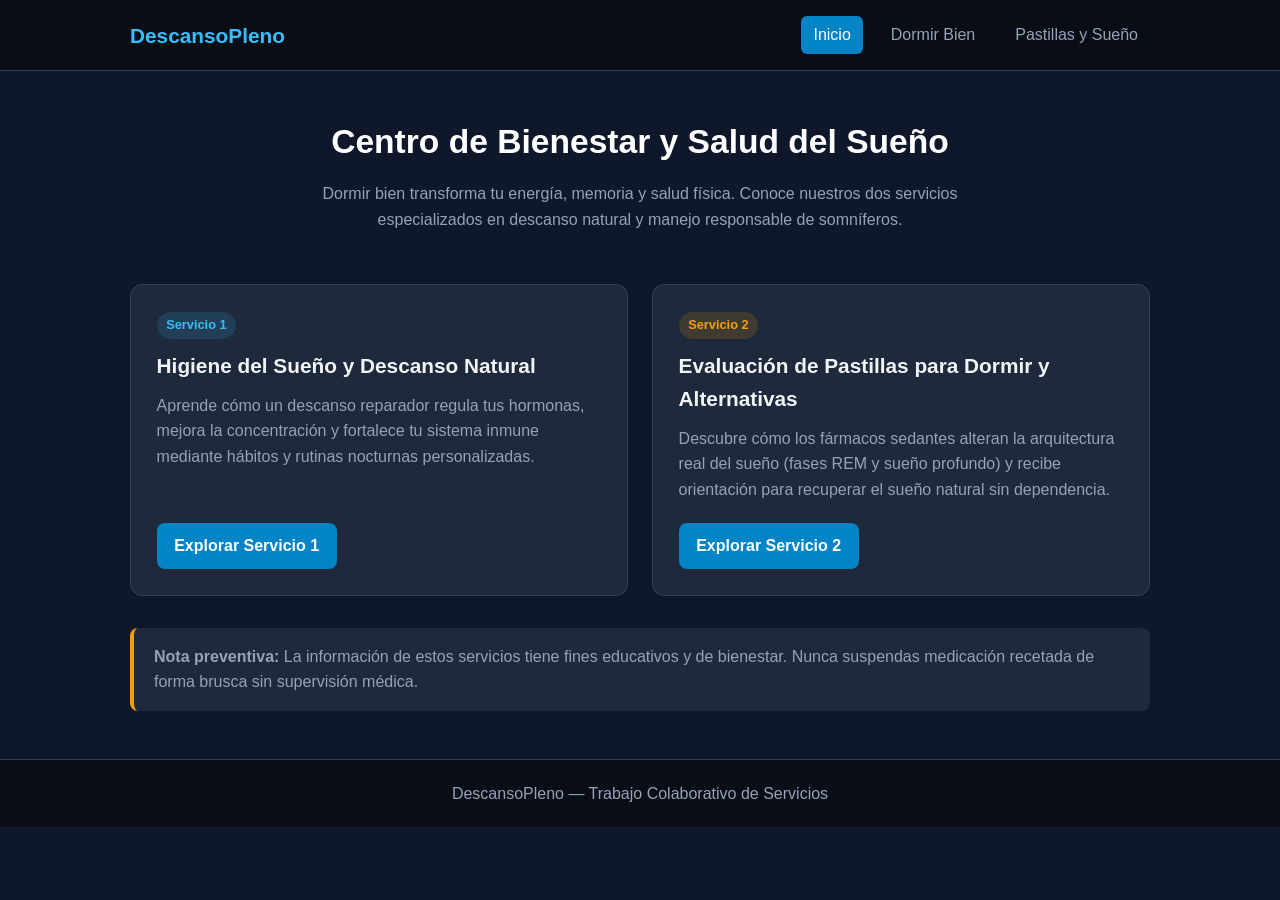
<file: Index.html>
<!DOCTYPE html>
<html lang="es">
<head>
  <meta charset="UTF-8" />
  <meta name="viewport" content="width=device-width, initial-scale=1.0" />
  <title>Descanso Pleno — Servicios de Salud del Sueño</title>
  <link rel="stylesheet" href="style.css" />
</head>
<body>
  <header class="navbar">
    <div class="container nav-content">
      <a href="index.html" class="logo">DescansoPleno</a>
      <button id="menu-btn" class="menu-btn" aria-label="Abrir menú">☰</button>
      <nav id="nav-menu" class="nav-links">
        <a href="index.html" class="activo">Inicio</a>
        <a href="servicio1.html">Dormir Bien</a>
        <a href="servicio2.html">Pastillas y Sueño</a>
      </nav>
    </div>
  </header>

  <main class="container">
    <section class="hero">
      <h1>Centro de Bienestar y Salud del Sueño</h1>
      <p>
        Dormir bien transforma tu energía, memoria y salud física. Conoce nuestros dos servicios
        especializados en descanso natural y manejo responsable de somníferos.
      </p>
    </section>

    <section class="grid-servicios">
      <article class="card">
        <div>
          <span class="tag">Servicio 1</span>
          <h2>Higiene del Sueño y Descanso Natural</h2>
          <p>
            Aprende cómo un descanso reparador regula tus hormonas, mejora la concentración y
            fortalece tu sistema inmune mediante hábitos y rutinas nocturnas personalizadas.
          </p>
        </div>
        <a href="servicio1.html" class="btn">Explorar Servicio 1</a>
      </article>

      <article class="card">
        <div>
          <span class="tag tag-alerta">Servicio 2</span>
          <h2>Evaluación de Pastillas para Dormir y Alternativas</h2>
          <p>
            Descubre cómo los fármacos sedantes alteran la arquitectura real del sueño (fases REM y
            sueño profundo) y recibe orientación para recuperar el sueño natural sin dependencia.
          </p>
        </div>
        <a href="servicio2.html" class="btn">Explorar Servicio 2</a>
      </article>
    </section>

    <section class="aviso-info">
      <p>
        <strong>Nota preventiva:</strong> La información de estos servicios tiene fines educativos y
        de bienestar. Nunca suspendas medicación recetada de forma brusca sin supervisión médica.
      </p>
    </section>
  </main>

  <footer class="footer">
    <div class="container">
      <p>DescansoPleno — Trabajo Colaborativo de Servicios</p>
    </div>
  </footer>

  <script src="script.js"></script>
</body>
</html>
</file>
<file: style.css>
:root {
  --bg: #0f172a;
  --surface: #1e293b;
  --surface-light: #273549;
  --text: #f1f5f9;
  --muted: #94a3b8;
  --primary: #38bdf8;
  --primary-dark: #0284c7;
  --accent: #f59e0b;
  --border: #334155;
}

* {
  box-sizing: border-box;
  margin: 0;
  padding: 0;
}

body {
  font-family: "Segoe UI", Arial, sans-serif;
  background-color: var(--bg);
  color: var(--text);
  line-height: 1.6;
}

.container {
  width: 90%;
  max-width: 1020px;
  margin: 0 auto;
}

/* Navegación */
.navbar {
  background-color: #090d16;
  border-bottom: 1px solid var(--border);
  padding: 1rem 0;
  position: sticky;
  top: 0;
  z-index: 10;
}

.nav-content {
  display: flex;
  align-items: center;
  justify-content: space-between;
}

.logo {
  color: var(--primary);
  text-decoration: none;
  font-weight: bold;
  font-size: 1.3rem;
}

.nav-links {
  display: flex;
  gap: 1rem;
}

.nav-links a {
  color: var(--muted);
  text-decoration: none;
  padding: 0.4rem 0.75rem;
  border-radius: 6px;
  transition: 0.2s;
}

.nav-links a:hover,
.nav-links a.activo {
  background-color: var(--primary-dark);
  color: #ffffff;
}

.menu-btn {
  display: none;
  background: transparent;
  border: 1px solid var(--border);
  color: var(--text);
  font-size: 1.25rem;
  padding: 0.25rem 0.6rem;
  border-radius: 6px;
  cursor: pointer;
}

/* Hero y Tarjetas */
.hero {
  text-align: center;
  padding: 2.75rem 1rem 1.75rem;
}

.hero h1 {
  font-size: 2.1rem;
  margin-bottom: 0.75rem;
  color: #ffffff;
}

.hero p {
  color: var(--muted);
  max-width: 720px;
  margin: 0 auto;
}

.grid-servicios {
  display: grid;
  grid-template-columns: repeat(auto-fit, minmax(290px, 1fr));
  gap: 1.5rem;
  margin: 1.5rem 0 2rem;
}

.card {
  background: var(--surface);
  border: 1px solid var(--border);
  border-radius: 12px;
  padding: 1.6rem;
  display: flex;
  flex-direction: column;
  justify-content: space-between;
  gap: 1.25rem;
}

.card h2 {
  margin: 0.65rem 0;
  font-size: 1.3rem;
}

.card p {
  color: var(--muted);
}

.tag {
  display: inline-block;
  background-color: rgba(56, 189, 248, 0.15);
  color: var(--primary);
  font-size: 0.8rem;
  font-weight: bold;
  padding: 0.2rem 0.6rem;
  border-radius: 999px;
}

.tag-alerta {
  background-color: rgba(245, 158, 11, 0.15);
  color: var(--accent);
}

.btn {
  display: inline-block;
  background-color: var(--primary-dark);
  color: #ffffff;
  text-decoration: none;
  padding: 0.65rem 1.1rem;
  border-radius: 8px;
  font-weight: 600;
  width: fit-content;
}

.btn:hover {
  background-color: var(--primary);
  color: #090d16;
}

.aviso-info {
  background-color: var(--surface);
  border-left: 4px solid var(--accent);
  padding: 1rem 1.25rem;
  border-radius: 8px;
  color: var(--muted);
  margin-bottom: 3rem;
}

/* Páginas de detalle */
.detalle-header {
  padding: 2rem 0 1.25rem;
}

.volver {
  display: inline-block;
  margin-bottom: 0.75rem;
  color: var(--primary);
  text-decoration: none;
}

.subtitulo {
  color: var(--muted);
  margin-top: 0.35rem;
}

.contenido-servicio {
  display: grid;
  grid-template-columns: repeat(auto-fit, minmax(290px, 1fr));
  gap: 1.5rem;
  align-items: center;
  background: var(--surface);
  padding: 1.6rem;
  border-radius: 12px;
  border: 1px solid var(--border);
  margin-bottom: 2rem;
}

.info-bloque h2 {
  margin-bottom: 0.75rem;
  color: var(--primary);
}

.info-bloque p {
  color: var(--muted);
  margin-bottom: 0.9rem;
}

.info-bloque ul {
  padding-left: 1.2rem;
  display: grid;
  gap: 0.45rem;
}

.imagen-bloque img {
  width: 100%;
  height: 250px;
  object-fit: cover;
  border-radius: 10px;
  border: 1px solid var(--border);
}

/* Tabla */
.tabla-seccion {
  background: var(--surface);
  padding: 1.6rem;
  border-radius: 12px;
  border: 1px solid var(--border);
  margin-bottom: 3rem;
  overflow-x: auto;
}

.tabla-seccion h2 {
  margin-bottom: 1rem;
}

table {
  width: 100%;
  border-collapse: collapse;
}

th,
td {
  border: 1px solid var(--border);
  padding: 0.8rem;
  text-align: left;
}

th {
  background-color: var(--surface-light);
  color: var(--primary);
}

/* Footer */
.footer {
  background-color: #090d16;
  border-top: 1px solid var(--border);
  color: var(--muted);
  text-align: center;
  padding: 1.3rem 0;
}

@media (max-width: 650px) {
  .menu-btn {
    display: block;
  }

  .nav-links {
    display: none;
    position: absolute;
    top: 100%;
    left: 0;
    right: 0;
    background-color: #090d16;
    flex-direction: column;
    padding: 1rem;
    border-bottom: 1px solid var(--border);
  }

  .nav-links.abierto {
    display: flex;
  }
}
</file>
